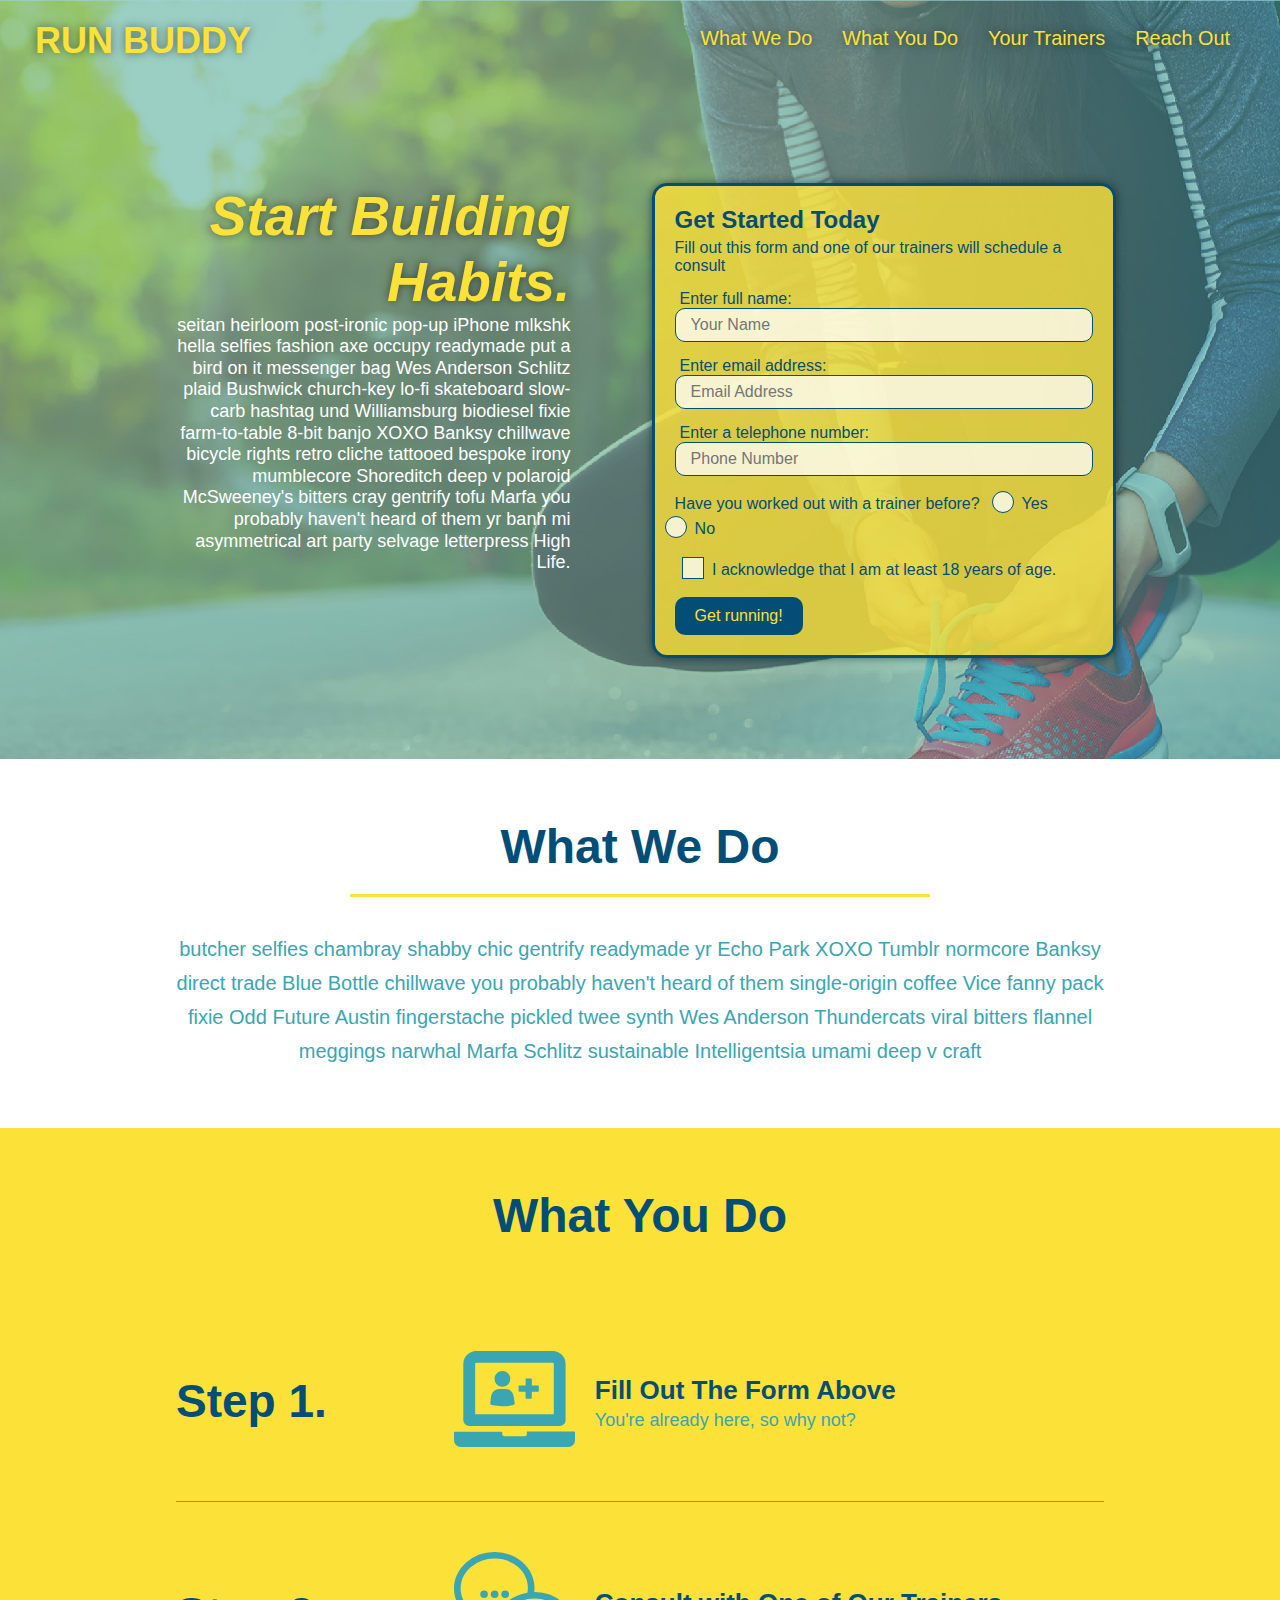
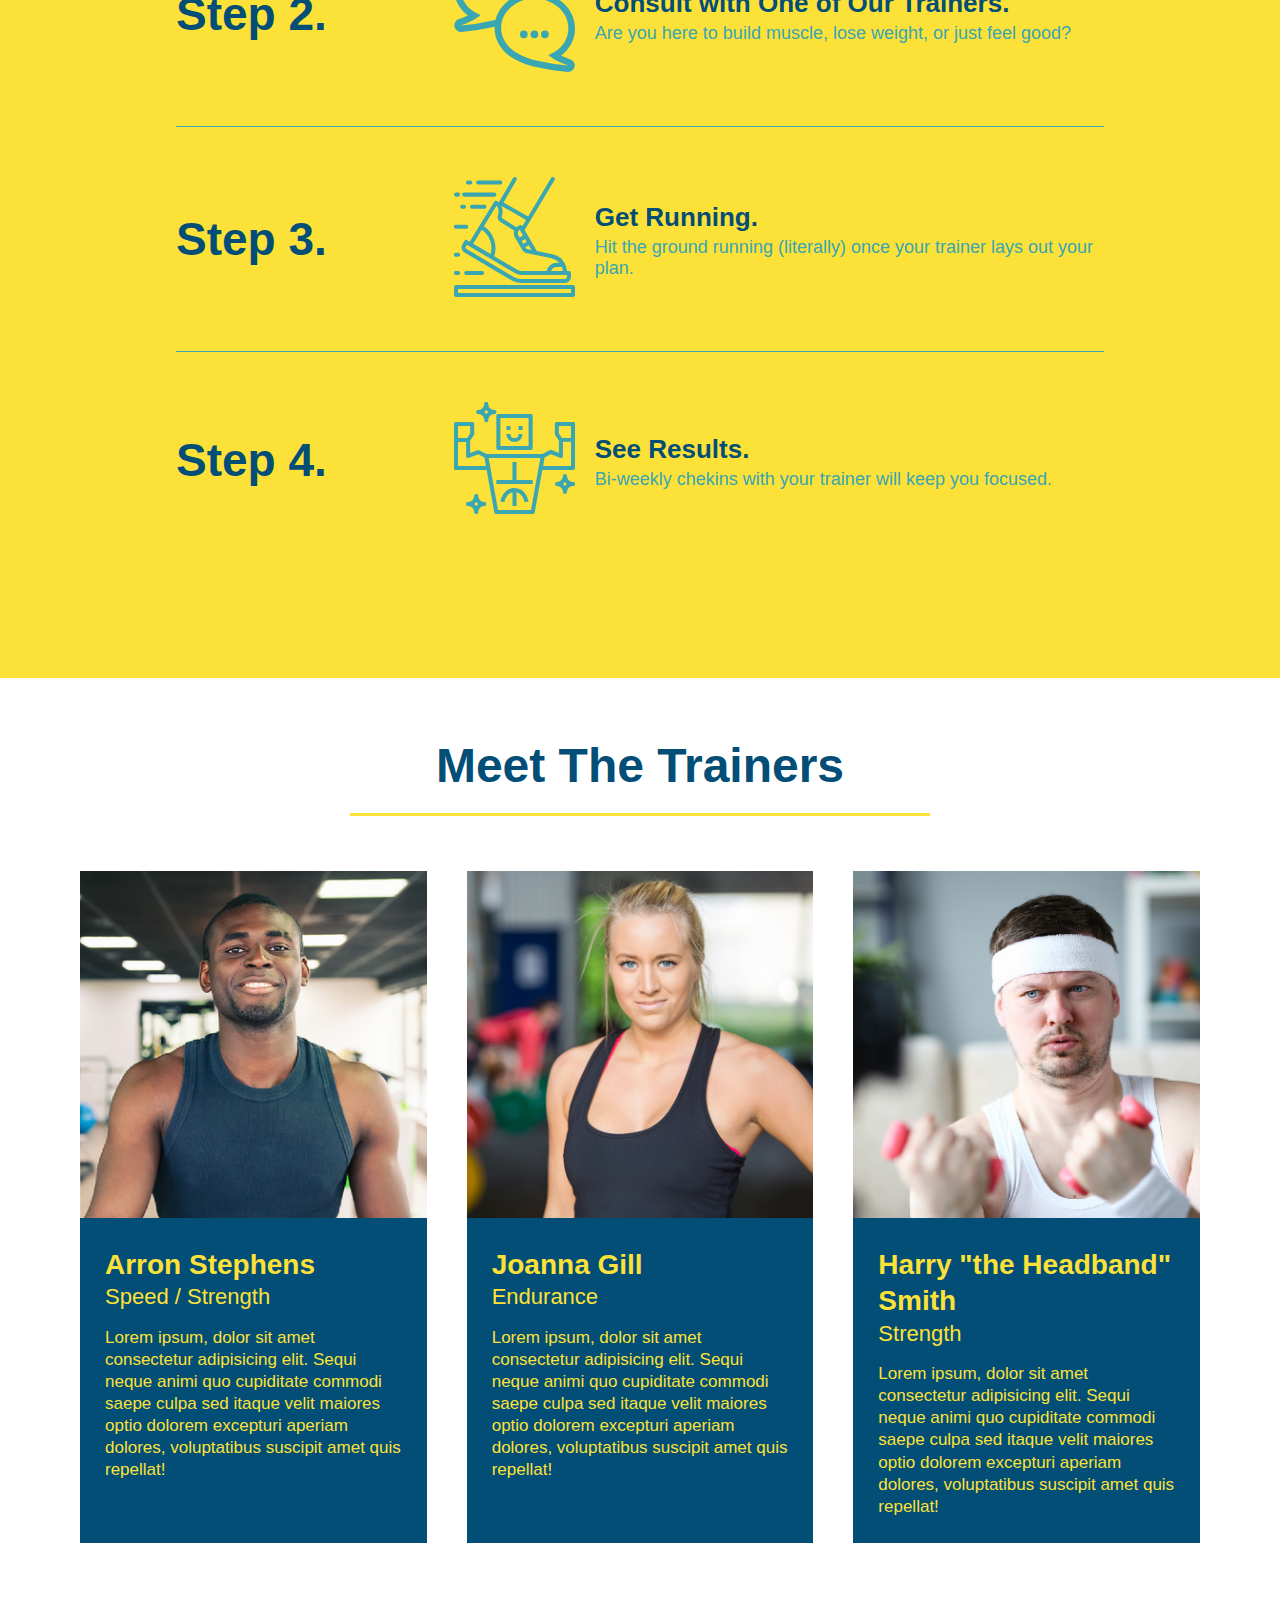
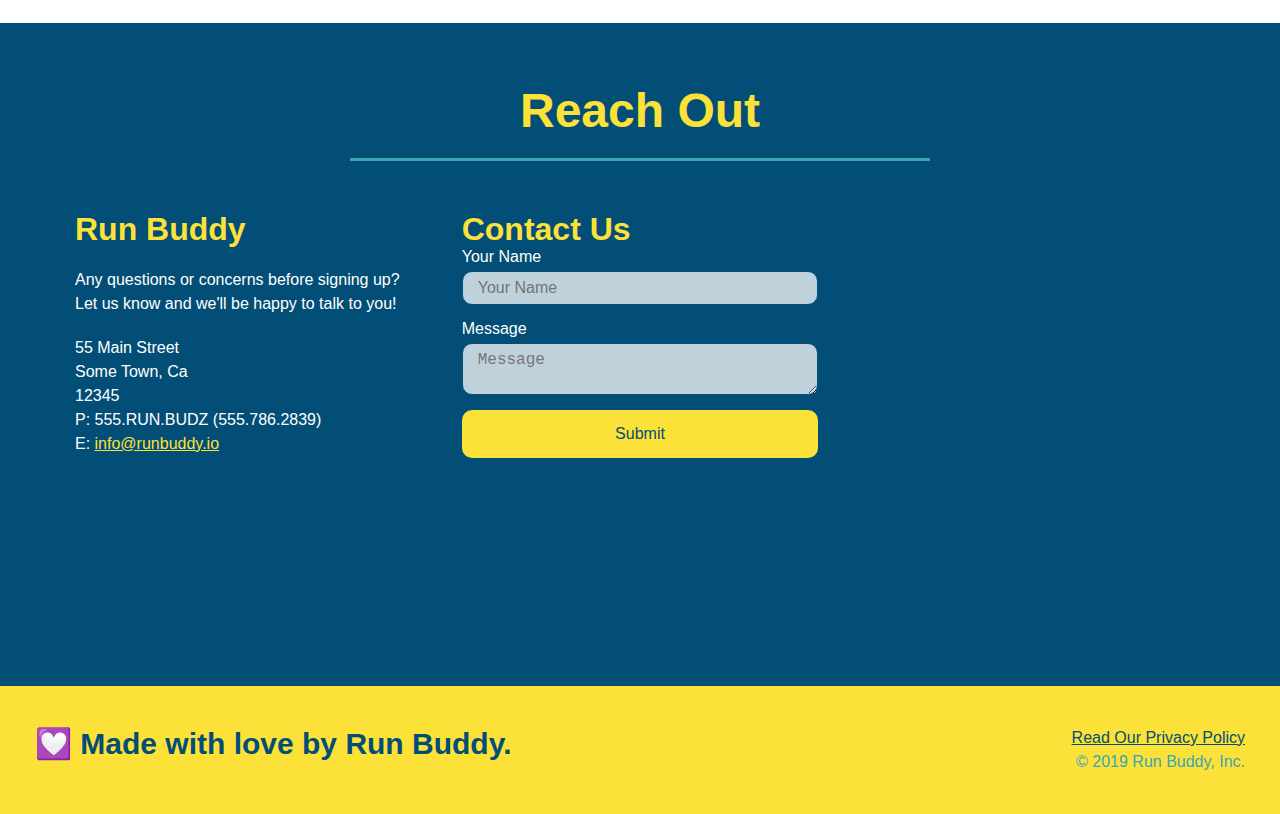
<file: index.html>
<!DOCTYPE html>
<html lang="en">
  <link rel="stylesheet" href="./assets/css/style.css" />
  <head>
    <meta charset="UTF-8" /> 
    <meta name="viewport" content="width=device-width, initial-scale=1.0" />
    <title>Run Buddy</title>
  </head>
  <body>
    <!-- navigation -->
    <header>
      <h1>
        <a href="/">RUN BUDDY</a>
      </h1>
      <nav>
        <!-- Unordered list element -->
        <ul>
          <!-- List item element -->
          <li>
            <!-- Anchor element -->
            <a href="#what-we-do">What We Do</a>
          </li>
          <li>
            <a href="#what-you-do">What You Do</a>
          </li>
          <li>
            <a href="#your-trainers">Your Trainers</a>
          </li>
          <li>
            <a href="#reach-out">Reach Out</a>
          </li>
        </ul>
      </nav>
    </header>

    <!-- hero/jumbotron -->
    <section class="hero">
      <div class="hero-cta">
        <h2>Start Building Habits.</h2>
        <p>seitan heirloom post-ironic pop-up iPhone mlkshk hella selfies fashion
           axe occupy readymade put a bird on it messenger bag Wes Anderson 
           Schlitz plaid Bushwick church-key lo-fi skateboard slow-carb hashtag 
           und Williamsburg biodiesel fixie farm-to-table 8-bit banjo XOXO Banksy 
           chillwave bicycle rights retro cliche tattooed bespoke irony 
           mumblecore Shoreditch deep v polaroid McSweeney's bitters cray 
           gentrify tofu Marfa you probably haven't heard of them yr banh mi 
           asymmetrical art party selvage letterpress High Life.
        </p>
      </div>
      <div class="hero-form">
        <h3>Get Started Today</h3>
        <p>
          Fill out this form and one of our trainers will schedule a consult
        </p>
        <!-- Add form element -->
        <form>
          <label for="name">Enter full name:</label>
          <input
            type="text"
            placeholder="Your Name"
            name="name"
            id="name"
            class="form-input"
          />

          <label for="email">Enter email address:</label>
          <input
            type="email"
            placeholder="Email Address"
            name="email"
            id="email"
            class="form-input"
          />

          <label for="phone">Enter a telephone number:</label>
          <input
            type="tel"
            placeholder="Phone Number"
            name="phone"
            id="phone"
            class="form-input"
          />
          <p>
            Have you worked out with a trainer before?
            <span class="radio-wrapper">
              <input type="radio" name="trainer-confirm" id="trainer-yes" />
              <label for="trainer-yes">Yes</label>
            </span>
            <span class="radio-wrapper">
              <input type="radio" name="trainer-confirm" id="trainer-no" />
              <label for="trainer-yes">No</label>
            </span>
          </p>
          <p>
            <span class="checkbox-wrapper">
              <input type="checkbox" name="age-confirm" id="checkbox" />
              <label for="checkbox">
              I acknowledge that I am at least 18 years of age.
              </label>
            </span>
          </p>
          <button type="submit">Get running!</button>
        </form>
      </div>
    </section>
    <!-- end hero -->

    <!-- "what we do" section -->
    <section id="what-we-do" class="intro">
      <div class="flex-row">
        <h2 class="section-title primary-border">What We Do</h2>
      </div>
      <div class="flex-row">
        <p>
          butcher selfies chambray shabby chic gentrify readymade yr Echo Park
          XOXO Tumblr normcore Banksy direct trade Blue Bottle chillwave you
          probably haven't heard of them single-origin coffee Vice fanny pack
          fixie Odd Future Austin fingerstache pickled twee synth Wes Anderson
          Thundercats viral bitters flannel meggings narwhal Marfa Schlitz
          sustainable Intelligentsia umami deep v craft
        </p>
      </div>
    </section>

    <!-- "what you do" section-->
    <section id="what-you-do" class="steps">

      <div class="flex-row">
        <h2 class="section-title primary-border">What You Do</h2>
      </div>

      <div class="step">
        <h3>Step 1.</h3>
        <div class="step-info">
          <div class="step-img">
            <img src="./assets/images/step-1.svg" alt="" />
          </div>
          <div class="step-text">
            <h4>Fill Out The Form Above</h4>
            <p>You're already here, so why not?</p>
          </div>
        </div>
      </div>

      <div class="step">
        <h3>Step 2.</h3>
        <div class="step-info">
          <div class="step-img">
            <img src="./assets/images/step-2.svg" alt="" />
          </div>
          <div class="step-text">
            <h4>Consult with One of Our Trainers.</h4>
            <p>Are you here to build muscle, lose weight, or just feel good?</p>
          </div>
        </div>
      </div>

      <div class="step">
        <h3>Step 3.</h3>
        <div class="step-info">
          <div class="step-img">
            <img src="./assets/images/step-3.svg" alt="" />
          </div>
          <div class="step-text">
            <h4>Get Running.</h4>
            <p>Hit the ground running (literally) once your trainer lays out your plan.</p>
          </div>
        </div>
      </div>

      <div class="step">
        <h3>Step 4.</h3>
        <div class="step-info">
          <div class="step-img">
            <img src="./assets/images/step-4.svg" alt="" />
          </div>
          <div class="step-text">
            <h4>See Results.</h4>
            <p>Bi-weekly chekins with your trainer will keep you focused.</p>
          </div>
        </div>
      </div>

    </section>

    <!-- "meet the trainers" section -->
    <section id="your-trainers">

      <div class="flex-row">
        <h2 class="section-title primary-border">
          Meet The Trainers
        </h2>
      </div>
      <div class="trainers">
        <!-- First Trainer Bio -->
        <article class="trainer">
          <img src="./assets/images/trainer-1.jpg" alt="Arron Stephens in his workout clothes, ready to pump iron." />
          <div class="trainer-bio">
            <h3 class="trainer-name">Arron Stephens</h3>
            <h4 class="trainer-role">Speed / Strength</h4>
            <p>Lorem ipsum, dolor sit amet consectetur adipisicing elit. Sequi neque animi quo cupiditate commodi saepe culpa sed
              itaque velit maiores optio dolorem excepturi aperiam dolores, voluptatibus suscipit amet quis repellat!
            </p>
          </div>
        </article>
        <!-- Second Trainer Bio -->
        <article class="trainer">
          <img src="./assets/images/trainer-2.jpg" alt="Joanna Gill cooling off after a workout." />
          <div class="trainer-bio">
            <h3 class="trainer-name">Joanna Gill</h3>
            <h4 class="trainer-role">Endurance</h4>
            <p>Lorem ipsum, dolor sit amet consectetur adipisicing elit. Sequi neque animi quo cupiditate commodi saepe culpa sed
              itaque velit maiores optio dolorem excepturi aperiam dolores, voluptatibus suscipit amet quis repellat!
            </p>
          </div>
        </article>
        <!-- Third Trainer Bio -->
        <article class="trainer">
          <img src="./assets/images/trainer-3.jpg" alt="Harry Smith wearing a headband and lifting comically small pink weights." />
          <div class="trainer-bio">
            <h3 class="trainer-name">Harry "the Headband" Smith</h3>
            <h4 class="trainer-role">Strength</h4>
            <p>Lorem ipsum, dolor sit amet consectetur adipisicing elit. Sequi neque animi quo cupiditate commodi saepe culpa sed
              itaque velit maiores optio dolorem excepturi aperiam dolores, voluptatibus suscipit amet quis repellat!
            </p>
          </div>
        </article>
      </div>
    </section>

    <!-- "reach out" section -->
    <section id="reach-out" class="contact">

      <div class="flex-row">
        <h2 class="section-title secondary-border">Reach Out</h2>
      </div>

      <div class="contact-info">

        <div>
          <h3>Run Buddy</h3>
          <p>
            Any questions or concerns before signing up?
            <br />
            Let us know and we'll be happy to talk to you!
          </p>
          <address>
            55 Main Street <br />
            Some Town, Ca <br />
            12345<br />
            P: 555.RUN.BUDZ (555.786.2839)<br />
            E: <a href="mailto:info@runbuddy.io">info@runbuddy.io</a>
          </address>
        </div>

        <div class="contact-form">
          <h3>Contact Us</h3>
          <form>
            <label for="contact-name">Your Name</label>
            <input type="text" id="contact-name" placeholder="Your Name" />

            <label for="contact-message">Message</label>
            <textarea id="contact-message" placeholder="Message"></textarea>

            <button type="submit">Submit</button>
          </form>
        </div>

        <iframe 
          src="https://www.google.com/maps/embed?pb=!1m18!1m12!1m3!1d3220.0640344783415!2d-83.8008590843897!3d36.18932448007892!2m3!1f0!2f0!3f0!3m2!1i1024!2i768!4f13.1!3m3!1m2!1s0x885c6dd61daf378f%3A0xb7a9171a3dfa2acf!2s283%20Sallings%20Rd%2C%20Luttrell%2C%20TN%2037779!5e0!3m2!1sen!2sus!4v1628630228928!5m2!1sen!2sus"  
          style="border:0;" 
          allowfullscreen="" 
          loading="lazy">
        </iframe>

      </div>
      
    </section>

    <!-- footer -->
    <footer>
      <h2>💟 Made with love by Run Buddy.</h2>
      <div>
        <a href="./privacy-policy.html">Read Our Privacy Policy</a><br />
        &copy; 2019 Run Buddy, Inc.
      </div>
    </footer>
  </body>
</html>
</file>
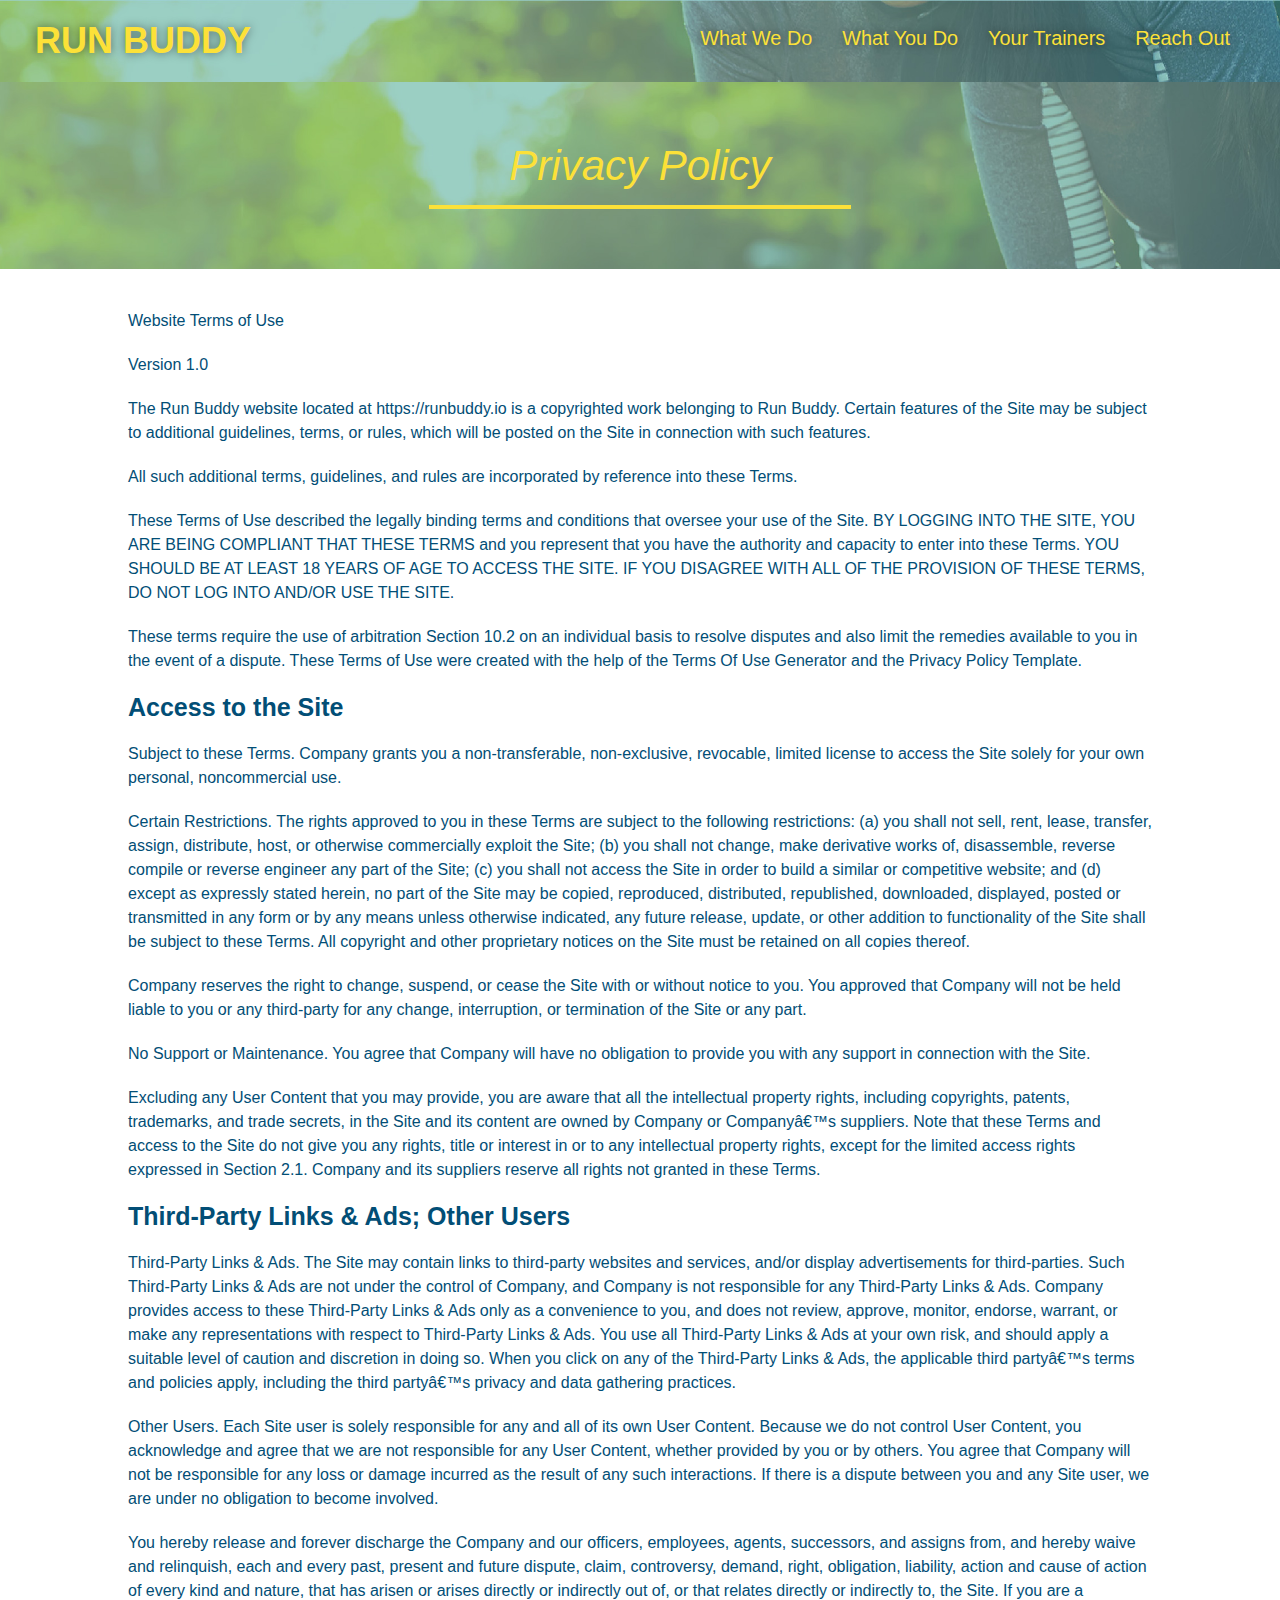
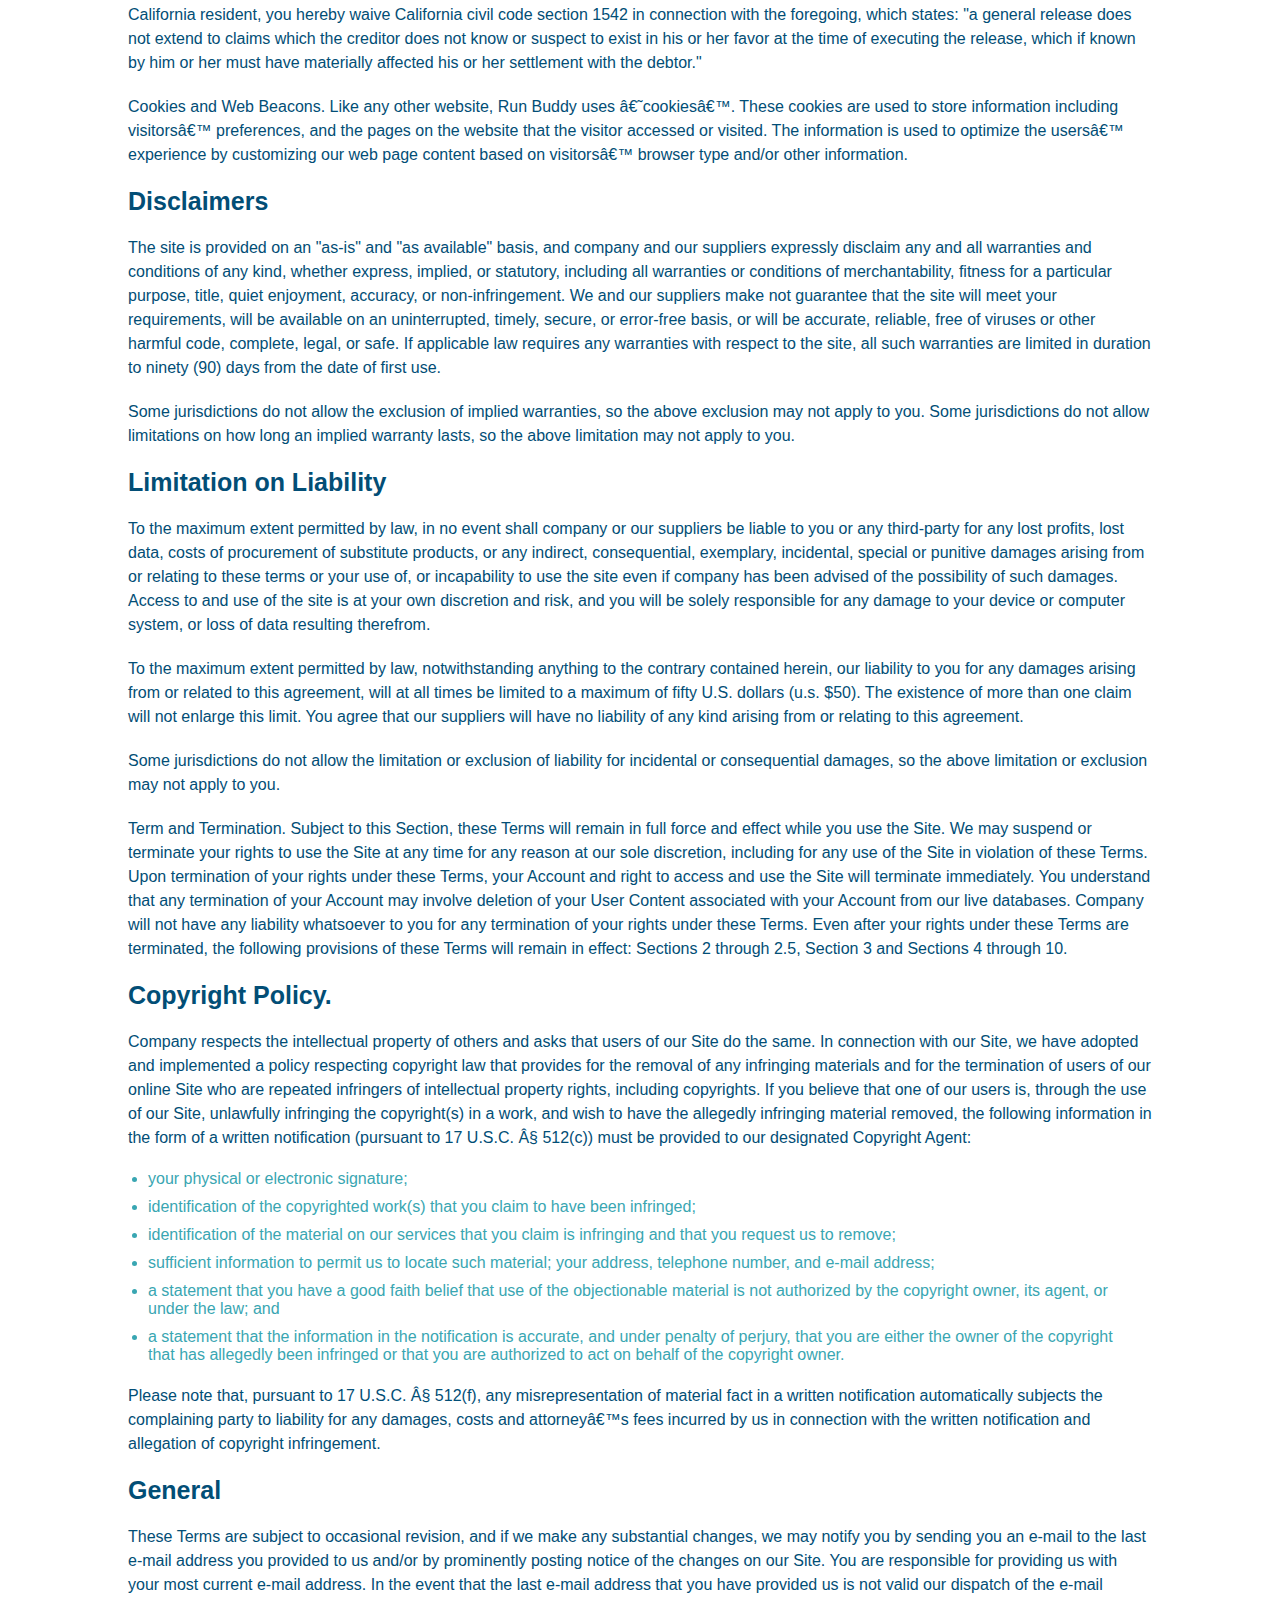
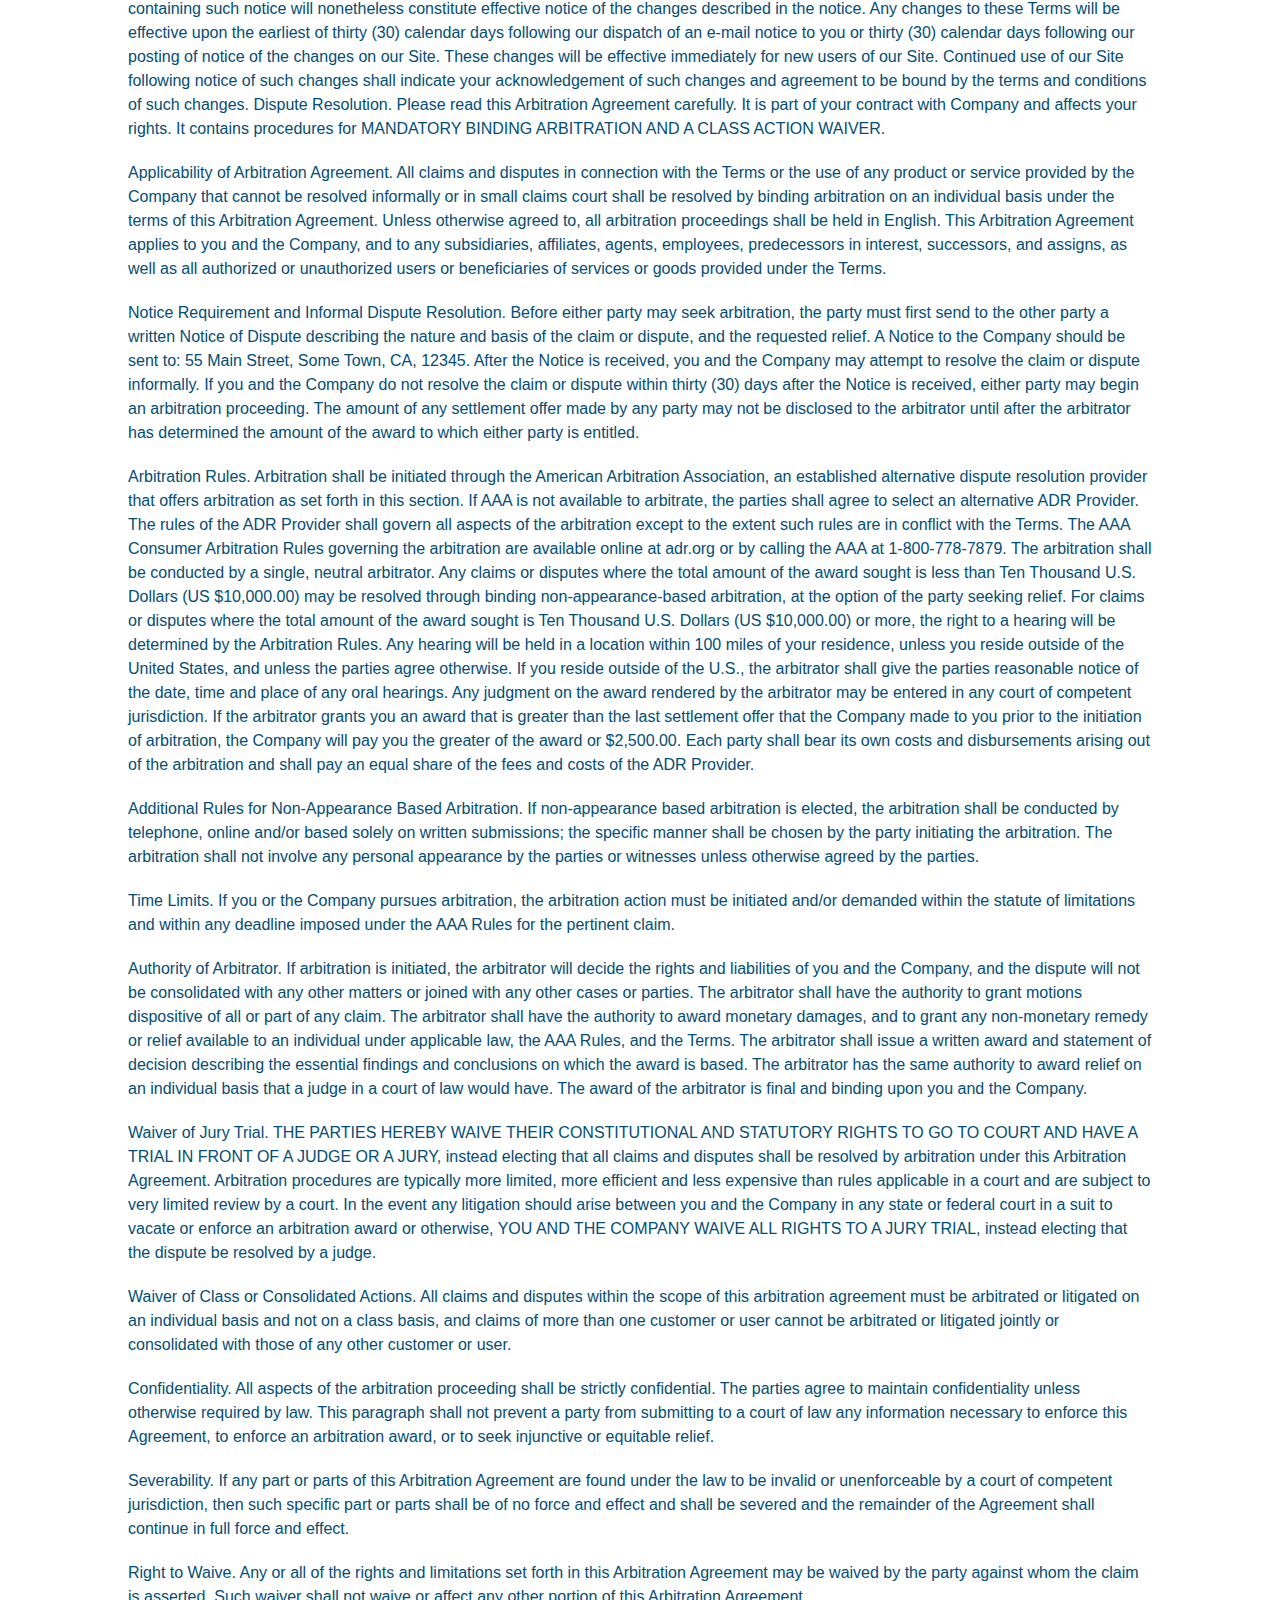
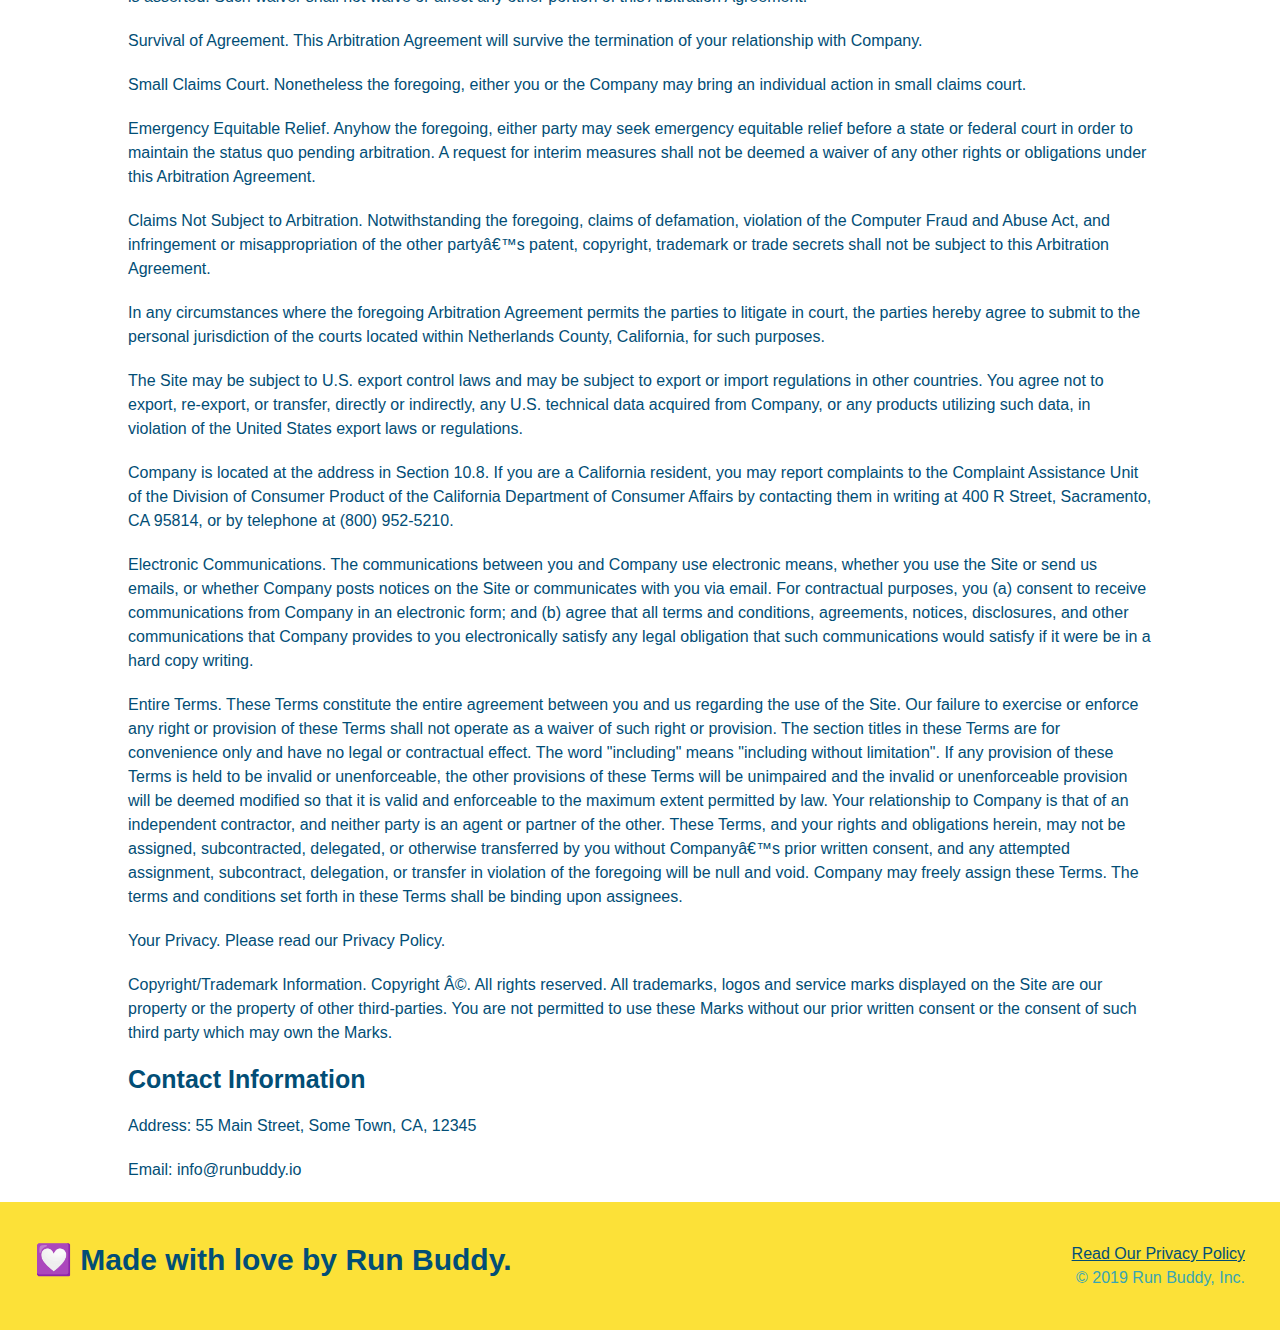
<file: privacy-policy.html>
<!DOCTYPE html>
<html lang="en">
    <head>
        <meta charset="UTF-8" />
        <meta name="viewport" content="width=device-width, initial-scale=1.0" />
        <title>Privacy Policy - Run Buddy</title>
        <link rel="stylesheet" href="./assets/css/style.css" />
        <link rel="stylesheet" href="./assets/css/secondary-styles.css" />
    </head>
    <body>
        <header>
            <h1>
              <a href="/">RUN BUDDY</a>
            </h1>
            <nav>
              <!-- Unordered list element -->
              <ul>
                <!-- List item element -->
                <li>
                  <!-- Anchor element -->
                  <a href="./index.html#what-we-do">What We Do</a>
                </li>
                <li>
                  <a href="./index.html#what-you-do">What You Do</a>
                </li>
                <li>
                  <a href="./index.html#your-trainers">Your Trainers</a>
                </li>
                <li>
                  <a href="./index.html#reach-out">Reach Out</a>
                </li>
              </ul>
            </nav>
        </header>
        <section class="hero">
            <h2 class="page-title">
                Privacy Policy
            </h2>
        </section>
        <article class="secondary-content">
            <p>
                Website Terms of Use
            </p>

            <p>
                Version 1.0
            </p>

            <p>
                The Run Buddy website located at https://runbuddy.io is a copyrighted work belonging to Run Buddy. Certain
                features of the Site may be subject to additional guidelines, terms, or rules, which will be posted on the Site
                in connection with such features.
            </p>

            <p>
                All such additional terms, guidelines, and rules are incorporated by reference into these Terms.
            </p>

            <p>
                These Terms of Use described the legally binding terms and conditions that oversee your use of the Site. BY
                LOGGING INTO THE SITE, YOU ARE BEING COMPLIANT THAT THESE TERMS and you represent that you have the authority
                and capacity to enter into these Terms. YOU SHOULD BE AT LEAST 18 YEARS OF AGE TO ACCESS THE SITE. IF YOU
                DISAGREE WITH ALL OF THE PROVISION OF THESE TERMS, DO NOT LOG INTO AND/OR USE THE SITE.
            </p>

            <p>
                These terms require the use of arbitration Section 10.2 on an individual basis to resolve disputes and also
                limit the remedies available to you in the event of a dispute. These Terms of Use were created with the help of
                the Terms Of Use Generator and the Privacy Policy Template.
            </p>

            <h3>
                Access to the Site
            </h3>

            <p>
                Subject to these Terms. Company grants you a non-transferable, non-exclusive, revocable, limited license to
                access the Site solely for your own personal, noncommercial use.
            </p>

            <p>
                Certain Restrictions. The rights approved to you in these Terms are subject to the following restrictions: (a)
                you shall not sell, rent, lease, transfer, assign, distribute, host, or otherwise commercially exploit the Site;
                (b) you shall not change, make derivative works of, disassemble, reverse compile or reverse engineer any part of
                the Site; (c) you shall not access the Site in order to build a similar or competitive website; and (d) except
                as expressly stated herein, no part of the Site may be copied, reproduced, distributed, republished, downloaded,
                displayed, posted or transmitted in any form or by any means unless otherwise indicated, any future release,
                update, or other addition to functionality of the Site shall be subject to these Terms. All copyright and other
                proprietary notices on the Site must be retained on all copies thereof.
            </p>

            <p>
                Company reserves the right to change, suspend, or cease the Site with or without notice to you. You approved
                that Company will not be held liable to you or any third-party for any change, interruption, or termination of
                the Site or any part.
            </p>

            <p>
                No Support or Maintenance. You agree that Company will have no obligation to provide you with any support in
                connection with the Site.
            </p>

            <p>
                Excluding any User Content that you may provide, you are aware that all the intellectual property rights,
                including copyrights, patents, trademarks, and trade secrets, in the Site and its content are owned by Company
                or Companyâ€™s suppliers. Note that these Terms and access to the Site do not give you any rights, title or
                interest in or to any intellectual property rights, except for the limited access rights expressed in Section
                2.1. Company and its suppliers reserve all rights not granted in these Terms.
            </p>

            <h3>
                Third-Party Links & Ads; Other Users
            </h3>

            <p>
                Third-Party Links & Ads. The Site may contain links to third-party websites and services, and/or display
                advertisements for third-parties. Such Third-Party Links & Ads are not under the control of Company, and Company
                is not responsible for any Third-Party Links & Ads. Company provides access to these Third-Party Links & Ads
                only as a convenience to you, and does not review, approve, monitor, endorse, warrant, or make any
                representations with respect to Third-Party Links & Ads. You use all Third-Party Links & Ads at your own risk,
                and should apply a suitable level of caution and discretion in doing so. When you click on any of the
                Third-Party Links & Ads, the applicable third partyâ€™s terms and policies apply, including the third partyâ€™s
                privacy and data gathering practices.
            </p>

            <p>
                Other Users. Each Site user is solely responsible for any and all of its own User Content. Because we do not
                control User Content, you acknowledge and agree that we are not responsible for any User Content, whether
                provided by you or by others. You agree that Company will not be responsible for any loss or damage incurred as
                the result of any such interactions. If there is a dispute between you and any Site user, we are under no
                obligation to become involved.
            </p>

            <p>
                You hereby release and forever discharge the Company and our officers, employees, agents, successors, and
                assigns from, and hereby waive and relinquish, each and every past, present and future dispute, claim,
                controversy, demand, right, obligation, liability, action and cause of action of every kind and nature, that has
                arisen or arises directly or indirectly out of, or that relates directly or indirectly to, the Site. If you are
                a California resident, you hereby waive California civil code section 1542 in connection with the foregoing,
                which states: "a general release does not extend to claims which the creditor does not know or suspect to exist
                in his or her favor at the time of executing the release, which if known by him or her must have materially
                affected his or her settlement with the debtor."
            </p>

            <p>
                Cookies and Web Beacons. Like any other website, Run Buddy uses â€˜cookiesâ€™. These cookies are used to store
                information including visitorsâ€™ preferences, and the pages on the website that the visitor accessed or visited.
                The information is used to optimize the usersâ€™ experience by customizing our web page content based on visitorsâ€™
                browser type and/or other information.
            </p>

            <h3>
                Disclaimers
            </h3>

            <p>
                The site is provided on an "as-is" and "as available" basis, and company and our suppliers expressly disclaim
                any and all warranties and conditions of any kind, whether express, implied, or statutory, including all
                warranties or conditions of merchantability, fitness for a particular purpose, title, quiet enjoyment, accuracy,
                or non-infringement. We and our suppliers make not guarantee that the site will meet your requirements, will be
                available on an uninterrupted, timely, secure, or error-free basis, or will be accurate, reliable, free of
                viruses or other harmful code, complete, legal, or safe. If applicable law requires any warranties with respect
                to the site, all such warranties are limited in duration to ninety (90) days from the date of first use.
            </p>

            <p>
                Some jurisdictions do not allow the exclusion of implied warranties, so the above exclusion may not apply to
                you. Some jurisdictions do not allow limitations on how long an implied warranty lasts, so the above limitation
                may not apply to you.
            </p>

            <h3>
                Limitation on Liability
            </h3>

            <p>
                To the maximum extent permitted by law, in no event shall company or our suppliers be liable to you or any
                third-party for any lost profits, lost data, costs of procurement of substitute products, or any indirect,
                consequential, exemplary, incidental, special or punitive damages arising from or relating to these terms or
                your use of, or incapability to use the site even if company has been advised of the possibility of such
                damages. Access to and use of the site is at your own discretion and risk, and you will be solely responsible
                for any damage to your device or computer system, or loss of data resulting therefrom.
            </p>

            <p>
                To the maximum extent permitted by law, notwithstanding anything to the contrary contained herein, our liability
                to you for any damages arising from or related to this agreement, will at all times be limited to a maximum of
                fifty U.S. dollars (u.s. $50). The existence of more than one claim will not enlarge this limit. You agree that
                our suppliers will have no liability of any kind arising from or relating to this agreement.
            </p>

            <p>
                Some jurisdictions do not allow the limitation or exclusion of liability for incidental or consequential
                damages, so the above limitation or exclusion may not apply to you.
            </p>

            <p>
                Term and Termination. Subject to this Section, these Terms will remain in full force and effect while you use
                the Site. We may suspend or terminate your rights to use the Site at any time for any reason at our sole
                discretion, including for any use of the Site in violation of these Terms. Upon termination of your rights under
                these Terms, your Account and right to access and use the Site will terminate immediately. You understand that
                any termination of your Account may involve deletion of your User Content associated with your Account from our
                live databases. Company will not have any liability whatsoever to you for any termination of your rights under
                these Terms. Even after your rights under these Terms are terminated, the following provisions of these Terms
                will remain in effect: Sections 2 through 2.5, Section 3 and Sections 4 through 10.
            </p>

            <h3>
                Copyright Policy.
            </h3>

            <p>
                Company respects the intellectual property of others and asks that users of our Site do the same. In connection
                with our Site, we have adopted and implemented a policy respecting copyright law that provides for the removal
                of any infringing materials and for the termination of users of our online Site who are repeated infringers of
                intellectual property rights, including copyrights. If you believe that one of our users is, through the use of
                our Site, unlawfully infringing the copyright(s) in a work, and wish to have the allegedly infringing material
                removed, the following information in the form of a written notification (pursuant to 17 U.S.C. Â§ 512(c)) must
                be provided to our designated Copyright Agent:
            </p>

            <ul>
                <li>
                your physical or electronic signature;
                </li>
                <li>
                identification of the copyrighted work(s) that you claim to have been infringed;
                </li>
                <li>
                identification of the material on our services that you claim is infringing and that you request us to remove;
                </li>
                <li>
                sufficient information to permit us to locate such material; your address, telephone number, and e-mail
                address;
                </li>
                <li>
                a statement that you have a good faith belief that use of the objectionable material is not authorized by the
                copyright owner, its agent, or under the law; and
                </li>
                <li>
                a statement that the information in the notification is accurate, and under penalty of perjury, that you are
                either the owner of the copyright that has allegedly been infringed or that you are authorized to act on
                behalf of the copyright owner.
                </li>
            </ul>

            <p>
                Please note that, pursuant to 17 U.S.C. Â§ 512(f), any misrepresentation of material fact in a written
                notification automatically subjects the complaining party to liability for any damages, costs and attorneyâ€™s
                fees incurred by us in connection with the written notification and allegation of copyright infringement.
            </p>

            <h3>
                General
            </h3>

            <p>
                These Terms are subject to occasional revision, and if we make any substantial changes, we may notify you by
                sending you an e-mail to the last e-mail address you provided to us and/or by prominently posting notice of the
                changes on our Site. You are responsible for providing us with your most current e-mail address. In the event
                that the last e-mail address that you have provided us is not valid our dispatch of the e-mail containing such
                notice will nonetheless constitute effective notice of the changes described in the notice. Any changes to these
                Terms will be effective upon the earliest of thirty (30) calendar days following our dispatch of an e-mail
                notice to you or thirty (30) calendar days following our posting of notice of the changes on our Site. These
                changes will be effective immediately for new users of our Site. Continued use of our Site following notice of
                such changes shall indicate your acknowledgement of such changes and agreement to be bound by the terms and
                conditions of such changes. Dispute Resolution. Please read this Arbitration Agreement carefully. It is part of
                your contract with Company and affects your rights. It contains procedures for MANDATORY BINDING ARBITRATION AND
                A CLASS ACTION WAIVER.
            </p>

            <p>
                Applicability of Arbitration Agreement. All claims and disputes in connection with the Terms or the use of any
                product or service provided by the Company that cannot be resolved informally or in small claims court shall be
                resolved by binding arbitration on an individual basis under the terms of this Arbitration Agreement. Unless
                otherwise agreed to, all arbitration proceedings shall be held in English. This Arbitration Agreement applies to
                you and the Company, and to any subsidiaries, affiliates, agents, employees, predecessors in interest,
                successors, and assigns, as well as all authorized or unauthorized users or beneficiaries of services or goods
                provided under the Terms.
            </p>

            <p>
                Notice Requirement and Informal Dispute Resolution. Before either party may seek arbitration, the party must
                first send to the other party a written Notice of Dispute describing the nature and basis of the claim or
                dispute, and the requested relief. A Notice to the Company should be sent to: 55 Main Street, Some Town, CA,
                12345. After the Notice is received, you and the Company may attempt to resolve the claim or dispute informally.
                If you and the Company do not resolve the claim or dispute within thirty (30) days after the Notice is received,
                either party may begin an arbitration proceeding. The amount of any settlement offer made by any party may not
                be disclosed to the arbitrator until after the arbitrator has determined the amount of the award to which either
                party is entitled.
            </p>

            <p>
                Arbitration Rules. Arbitration shall be initiated through the American Arbitration Association, an established
                alternative dispute resolution provider that offers arbitration as set forth in this section. If AAA is not
                available to arbitrate, the parties shall agree to select an alternative ADR Provider. The rules of the ADR
                Provider shall govern all aspects of the arbitration except to the extent such rules are in conflict with the
                Terms. The AAA Consumer Arbitration Rules governing the arbitration are available online at adr.org or by
                calling the AAA at 1-800-778-7879. The arbitration shall be conducted by a single, neutral arbitrator. Any
                claims or disputes where the total amount of the award sought is less than Ten Thousand U.S. Dollars (US
                $10,000.00) may be resolved through binding non-appearance-based arbitration, at the option of the party seeking
                relief. For claims or disputes where the total amount of the award sought is Ten Thousand U.S. Dollars (US
                $10,000.00) or more, the right to a hearing will be determined by the Arbitration Rules. Any hearing will be
                held in a location within 100 miles of your residence, unless you reside outside of the United States, and
                unless the parties agree otherwise. If you reside outside of the U.S., the arbitrator shall give the parties
                reasonable notice of the date, time and place of any oral hearings. Any judgment on the award rendered by the
                arbitrator may be entered in any court of competent jurisdiction. If the arbitrator grants you an award that is
                greater than the last settlement offer that the Company made to you prior to the initiation of arbitration, the
                Company will pay you the greater of the award or $2,500.00. Each party shall bear its own costs and
                disbursements arising out of the arbitration and shall pay an equal share of the fees and costs of the ADR
                Provider.
            </p>

            <p>
                Additional Rules for Non-Appearance Based Arbitration. If non-appearance based arbitration is elected, the
                arbitration shall be conducted by telephone, online and/or based solely on written submissions; the specific
                manner shall be chosen by the party initiating the arbitration. The arbitration shall not involve any personal
                appearance by the parties or witnesses unless otherwise agreed by the parties.
            </p>

            <p>
                Time Limits. If you or the Company pursues arbitration, the arbitration action must be initiated and/or demanded
                within the statute of limitations and within any deadline imposed under the AAA Rules for the pertinent claim.
            </p>

            <p>
                Authority of Arbitrator. If arbitration is initiated, the arbitrator will decide the rights and liabilities of
                you and the Company, and the dispute will not be consolidated with any other matters or joined with any other
                cases or parties. The arbitrator shall have the authority to grant motions dispositive of all or part of any
                claim. The arbitrator shall have the authority to award monetary damages, and to grant any non-monetary remedy
                or relief available to an individual under applicable law, the AAA Rules, and the Terms. The arbitrator shall
                issue a written award and statement of decision describing the essential findings and conclusions on which the
                award is based. The arbitrator has the same authority to award relief on an individual basis that a judge in a
                court of law would have. The award of the arbitrator is final and binding upon you and the Company.
            </p>

            <p>
                Waiver of Jury Trial. THE PARTIES HEREBY WAIVE THEIR CONSTITUTIONAL AND STATUTORY RIGHTS TO GO TO COURT AND HAVE
                A TRIAL IN FRONT OF A JUDGE OR A JURY, instead electing that all claims and disputes shall be resolved by
                arbitration under this Arbitration Agreement. Arbitration procedures are typically more limited, more efficient
                and less expensive than rules applicable in a court and are subject to very limited review by a court. In the
                event any litigation should arise between you and the Company in any state or federal court in a suit to vacate
                or enforce an arbitration award or otherwise, YOU AND THE COMPANY WAIVE ALL RIGHTS TO A JURY TRIAL, instead
                electing that the dispute be resolved by a judge.
            </p>

            <p>
                Waiver of Class or Consolidated Actions. All claims and disputes within the scope of this arbitration agreement
                must be arbitrated or litigated on an individual basis and not on a class basis, and claims of more than one
                customer or user cannot be arbitrated or litigated jointly or consolidated with those of any other customer or
                user.
            </p>

            <p>
                Confidentiality. All aspects of the arbitration proceeding shall be strictly confidential. The parties agree to
                maintain confidentiality unless otherwise required by law. This paragraph shall not prevent a party from
                submitting to a court of law any information necessary to enforce this Agreement, to enforce an arbitration
                award, or to seek injunctive or equitable relief.
            </p>

            <p>
                Severability. If any part or parts of this Arbitration Agreement are found under the law to be invalid or
                unenforceable by a court of competent jurisdiction, then such specific part or parts shall be of no force and
                effect and shall be severed and the remainder of the Agreement shall continue in full force and effect.
            </p>

            <p>
                Right to Waive. Any or all of the rights and limitations set forth in this Arbitration Agreement may be waived
                by the party against whom the claim is asserted. Such waiver shall not waive or affect any other portion of this
                Arbitration Agreement.
            </p>

            <p>
                Survival of Agreement. This Arbitration Agreement will survive the termination of your relationship with
                Company.
            </p>

            <p>
                Small Claims Court. Nonetheless the foregoing, either you or the Company may bring an individual action in small
                claims court.
            </p>

            <p>
                Emergency Equitable Relief. Anyhow the foregoing, either party may seek emergency equitable relief before a
                state or federal court in order to maintain the status quo pending arbitration. A request for interim measures
                shall not be deemed a waiver of any other rights or obligations under this Arbitration Agreement.
            </p>

            <p>
                Claims Not Subject to Arbitration. Notwithstanding the foregoing, claims of defamation, violation of the
                Computer Fraud and Abuse Act, and infringement or misappropriation of the other partyâ€™s patent, copyright,
                trademark or trade secrets shall not be subject to this Arbitration Agreement.
            </p>

            <p>
                In any circumstances where the foregoing Arbitration Agreement permits the parties to litigate in court, the
                parties hereby agree to submit to the personal jurisdiction of the courts located within Netherlands County,
                California, for such purposes.
            </p>

            <p>
                The Site may be subject to U.S. export control laws and may be subject to export or import regulations in other
                countries. You agree not to export, re-export, or transfer, directly or indirectly, any U.S. technical data
                acquired from Company, or any products utilizing such data, in violation of the United States export laws or
                regulations.
            </p>

            <p>
                Company is located at the address in Section 10.8. If you are a California resident, you may report complaints
                to the Complaint Assistance Unit of the Division of Consumer Product of the California Department of Consumer
                Affairs by contacting them in writing at 400 R Street, Sacramento, CA 95814, or by telephone at (800) 952-5210.
            </p>

            <p>
                Electronic Communications. The communications between you and Company use electronic means, whether you use the
                Site or send us emails, or whether Company posts notices on the Site or communicates with you via email. For
                contractual purposes, you (a) consent to receive communications from Company in an electronic form; and (b)
                agree that all terms and conditions, agreements, notices, disclosures, and other communications that Company
                provides to you electronically satisfy any legal obligation that such communications would satisfy if it were be
                in a hard copy writing.
            </p>

            <p>
                Entire Terms. These Terms constitute the entire agreement between you and us regarding the use of the Site. Our
                failure to exercise or enforce any right or provision of these Terms shall not operate as a waiver of such right
                or provision. The section titles in these Terms are for convenience only and have no legal or contractual
                effect. The word "including" means "including without limitation". If any provision of these Terms is held to be
                invalid or unenforceable, the other provisions of these Terms will be unimpaired and the invalid or
                unenforceable provision will be deemed modified so that it is valid and enforceable to the maximum extent
                permitted by law. Your relationship to Company is that of an independent contractor, and neither party is an
                agent or partner of the other. These Terms, and your rights and obligations herein, may not be assigned,
                subcontracted, delegated, or otherwise transferred by you without Companyâ€™s prior written consent, and any
                attempted assignment, subcontract, delegation, or transfer in violation of the foregoing will be null and void.
                Company may freely assign these Terms. The terms and conditions set forth in these Terms shall be binding upon
                assignees.
            </p>

            <p>
                Your Privacy. Please read our Privacy Policy.
            </p>

            <p>
                Copyright/Trademark Information. Copyright Â©. All rights reserved. All trademarks, logos and service marks
                displayed on the Site are our property or the property of other third-parties. You are not permitted to use
                these Marks without our prior written consent or the consent of such third party which may own the Marks.
            </p>

            <h3>
                Contact Information
            </h3>

            <p>
                Address: 55 Main Street, Some Town, CA, 12345
            </p>

            <p>
                Email: info@runbuddy.io
            </p>
        </article>
        <footer>
            <h2>💟 Made with love by Run Buddy.</h2>
            <div>
              <a href="#">Read Our Privacy Policy</a><br />
              &copy; 2019 Run Buddy, Inc.
            </div>
          </footer>
    </body>
</html>
</file>
<file: assets/css/style.css>
:root {
    --primary-color: #fce138;
    --secondary-color: #024e76;
    --tertiary-color: #39a6b2;
}

* {
    margin: 0;
    padding: 0;
    box-sizing: border-box;
}

body {
    /* I'm a css comment! */
    color: var(--tertiary-color);
    font-family: Helvetica, Arial, sans-serif;
}

/* Apply styles to <header> */
header {
    padding: 20px 35px;
    background-color: var(--tertiary-color);
    display: flex;
    justify-content: space-between;
    flex-wrap: wrap;
    position: -webkit-sticky;
    position: sticky;
    top: 0;
    background-image: url("../images/hero-bg.jpg");
    background-size: cover;
    background-attachment: fixed;
    background-position: 80%;
    z-index: 9999;
}

header h1 {
    font-weight: bold;
    font-size: 36px;
    color: var(--primary-color);
    margin: 0;
    text-shadow: 0 0 10px rgba(0, 0, 0, 0.5);
}

header a {
    text-decoration: none;
    color: var(--primary-color);
}

header nav {
    margin: 7px 0;
}

header nav ul {
    display: flex;
    flex-wrap: wrap;
    justify-content: space-between;
    align-items: center;
    list-style: none;
}

header nav ul li a {
    padding: 10px 15px;
    font-weight: lighter;
    font-size: 1.55vw;
    text-shadow: 0 0 10px rgba(0, 0, 0, 0.5);
}

header nav ul li a:hover {
    background: var(--primary-color);
    color: var(--secondary-color);
    border-radius: 15px;
    text-shadow: none;
}

footer {
    background: var(--primary-color);
    width: 100%;
    padding: 40px 35px;
    display: flex;
    justify-content: space-between;
    flex-wrap: wrap;
}

footer h2 {
    color: var(--secondary-color);
    font-size: 30px;
    margin: 0;
}

footer div {
    line-height: 1.5;
    text-align: right;
}

footer a {
    color: var(--secondary-color);
}

section {
    padding: 60px;
}

/* Hero Style Start */
.hero {
    background-image: url("../images/hero-bg.jpg");
    background-size: cover;
    display: flex;
    justify-content: center;
    flex-wrap: wrap;
    align-items: flex-start;
    background-attachment: fixed;
    background-position: 80%;
}

.hero-form {
    border: solid 3px var(--secondary-color);
    background-color: rgba(252, 225, 56, 0.8);
    padding: 20px;
    color: var(--secondary-color);
    width: 40%;
    margin: 3.5%;
    box-shadow: 0 0 10px rgba(0, 0, 0, 0.5);
    border-radius: 15px;
}

.hero-form h3 {
    font-size: 24px;
    margin: 0;
}

.hero-form p {
    margin: 5px 0 15px 0;
}

.form-input {
    border: 1px solid var(--secondary-color);
    display: block;
    padding: 7px 15px;
    font-size: 16px;
    color: var(--secondary-color);
    width: 100%;
    margin-bottom: 15px;
    border-radius: 10px;
    background-color: rgba(255,255,255, 0.75);
}

.form-input:focus {
    background-color: rgba(255,255,255, 1);
    outline: none;
}

.hero-form label {
    margin: 0 5px;
}

.hero-form button {
    color: var(--primary-color);
    background-color: var(--secondary-color);
    border: none;
    padding: 10px 20px;
    font-size: 16px;
    border-radius: 10px;
}

.hero-form button:hover {
    background-color: var(--tertiary-color);
}

.hero-cta {
    width: 35%;
    text-align: right;
    margin: 3.5%;
    color: #fff;
    font-size: 18px;
    line-height: 1.2;
}

.hero-cta h2 {
    font-style: italic;
    font-size: 55px;
    color: var(--primary-color);
    text-shadow: 0 0 10px rgba(0, 0, 0, 0.5);
}

.checkbox-wrapper input, .radio-wrapper input {
    opacity: 0;
}

.checkbox-wrapper label, .radio-wrapper label {
    position: relative;
    left: 10px;
    margin: 10px;
    line-height: 1.6;
}

.checkbox-wrapper label::before, .radio-wrapper label::before {
    content: "";
    height: 20px;
    width: 20px;
    background: rgba(255, 255, 255, 0.75);
    border: 1px solid var(--secondary-color);
    position: absolute;
    top: -4px;
    left: -30px;
}

.radio-wrapper label::before {
    border-radius: 50%;
}

.radio-wrapper label::after {
    content: "";
    width: 20px;
    height: 20px;
    border-radius: 50%;
    background: var(--secondary-color);
    position: absolute;
    left: -29px;
    top: -3px;
    background-image: radial-gradient(circle, var(--tertiary-color), var(--secondary-color))
}

.checkbox-wrapper label::after {
    content:"";
    height: 6px;
    width: 14px;
    border-left: 2px solid var(--secondary-color);
    border-bottom: 2px solid var(--secondary-color);
    position: absolute;
    left: -26px;
    top: 1px;
    transform: rotate(-58deg);
}

.checkbox-wrapper input + label::after, .radio-wrapper input + label::after {
    content: none;
}

.checkbox-wrapper input:checked + label::after, .radio-wrapper input:checked + label::after {
    content: "";
}

/* Hero Style End */

.intro p {
    line-height: 1.7;
    color: var(--tertiary-color);
    width: 80%;
    font-size: 20px;
    margin: 0 auto;
    text-align: center;
}

.steps {
    background: var(--primary-color);
}

.section-title {
    font-size: 48px;
    color: var(--secondary-color);
    border-bottom: 3px solid;
    padding-bottom: 20px;
    text-align: center;
    margin: 0 auto 35px auto;
    width: 50%;
}
  
.primary-border {
    border-color: var(--primary-color);
}
  
.secondary-border {
    border-color: var(--tertiary-color);
}

.step {
    margin: 50px auto;
    padding-bottom: 50px;
    width: 80%;
    display: flex;
    flex-wrap: wrap;
    align-items: center;
    justify-content: space-between;
    border-bottom: 1px solid var(--tertiary-color);
}

.step:last-child {
    border-bottom: none;
}

.step h3 {
    color: var(--secondary-color);
    font-size: 46px;
    flex: 1 30%;
}

.step-info {
    flex: 2 70%;
    display: flex;
    flex-wrap: wrap;
    align-items: center;
}

.step-text {
    flex: 12;
}

.step-text p {
    color: var(--tertiary-color);
    font-size: 18px;
}

.step-text h4 {
    font-size: 26px;
    line-height: 1.5;
    color: var(--secondary-color);
}

.step-img {
    flex: 1 12%;
    margin-right: 20px;
}

.step-img img {
    max-width: 100%;
}

.trainers {
    width: 100%;
    margin: 0 auto;
    display: flex;
    flex-wrap: wrap;
    justify-content: space-around;
}

.trainer {
    margin: 20px;
    background:  var(--secondary-color);
    color: var(--primary-color);
    flex: 1;
}
  
.trainer img {
    width: 100%;
}

.trainer-bio {
    padding: 25px;
    line-height: 1.3;
}

.trainer-bio h3 {
    font-size: 28px;
}

.trainer-bio h4 {
    font-weight: lighter;
    font-size: 22px;
    margin-bottom: 15px;
}

.trainer-bio p {
    font-size: 17px;
}

/* Reach Out Styles Start */
.contact {
    background-color: var(--secondary-color);
}
  
.contact h2 {
    color: var(--primary-color);
}

.contact-info {
    display: flex;
    justify-content: space-between;
    flex-wrap: wrap;
}

.contact-info > * {
    flex: 1;
    margin: 15px;
}

.contact-info iframe {
    height: 400px;
}

.contact-info div {
    color: white;
}

.contact-info h3 {
    color: var(--primary-color);
    font-size: 32px;
}

.contact-info p, .contact-info address {
    margin: 20px 0;
    line-height: 1.5;
    font-size: 16px;
    font-style: normal;
}

.contact-info a {
    color: var(--primary-color);
}

.contact-form input, .contact-form textarea {
    border: 1px solid var(--secondary-color);
    display: block;
    padding: 7px 15px;
    font-size: 16px;
    color: var(--secondary-color);
    width: 100%;
    margin-bottom: 15px;
    margin-top: 5px;
    border-radius: 10px;
    background-color: rgba(255,255,255, 0.75);
}

.contact-form input:focus, .contact-form textarea:focus {
    background-color: rgba(255,255,255, 1);
    outline: none;
}

.contact-form button {
    width: 100%;
    border: none;
    background: var(--primary-color);
    color: var(--secondary-color);
    text-align: center;
    padding: 15px 0;
    font-size: 16px;
    border-radius: 10px;
}

.contact-form button:hover {
    color: var(--primary-color);
    background: var(--tertiary-color);
}

/* Reach Out Styles End */

.text-left {
    text-align: left;
}

.text-right {
    text-align: right;
}

.flex-row {
    display: flex;
}

/* MEDIA QUERY FOR SMALL DESKTOP SCREENS AND SMALLER */
@media screen and (max-width: 980px) {
    /* this will be applied on any screen smaller than 980px */
    header {
        padding-bottom: 0;
        justify-content: center;
        position: relative;
    }

    header h1 {
        width: 100%;
        text-align: center;
    }

    header nav ul {
        margin-top: 20px;
        width: 100%;
        justify-content: center;
    }

    header nav ul li a {
        font-size: 20px;
    }

    footer h2, footer div {
        text-align: center;
        width: 100%;
    }

    .hero-cta, .hero-form {
        width: 100%;
    }

    .hero-cta {
        text-align: center;
    }

    .section-title {
        width: 80%;
    }

    .trainer {
        flex: 0 70%;
    }

    .contact-info iframe {
        flex: 1 100%;
    }
}

/* MEDIA QUERY FOR TABLETS AND SMALLER */
@media screen and (max-width: 768px) {
    /* this will be applied on any screen between 768px and 575px */
    section {
        padding: 30px 15px;
    }

    .step h3 {
        flex: 1 100%;
        text-align: center;
    }

    .step-info {
        flex: 2 100%;
        text-align: center;
        justify-content: center;
    }

    .step-img {
        flex: 0 32%;
        margin-right: 0;
        margin-top: 15px;
        margin-bottom: 15px;
    }

    .step-text {
        flex: 100%;
    }

    .trainer-bio h3, .trainer-bio h4 {
        display: block;
    }
}
/* MEDIA QUERY FOR MOBILE PHONES AND SMALLER */
@media screen and (max-width: 575px) {
    /* this will be applied on any screen smaller than 575px */
    .hero-form button {
        width: 100%;
    }

    .section-title {
        width: 95%;
    }

    .intro p {
        width: 100%;
    }

    .trainer {
        flex: 0 100%;
    }

    .contact-info {
        text-align: center;
    }

    .contact-info > * {
        flex: 0 100%;
    }

    .contact-form {
        order: 3;
    }
}
</file>
<file: assets/css/secondary-styles.css>
.hero {
    background-position: bottom;
    height: auto;
    text-align: center;
    margin-bottom: 40px;
}

.page-title {
    color: #fce138;
    display: inline-block;
    border-bottom: 4px solid #fce138;
    padding: 0 80px 15px 80px;
    font-weight: normal;
    font-size: 42px;
    font-style: italic;
}

.secondary-content {
    width: 80%;
    margin: 0 auto;
    color: #024e76;
}

.secondary-content h3 {
    font-size: 25px;
    margin: 20px 0;
}

.secondary-content p {
    font-size: 16px;
    line-height: 1.5;
    margin: 20px 0;
}

.secondary-content ul {
    margin: 15px 20px;
}

.secondary-content li {
    color: #39a6b2;
    margin: 10px 0;
}
</file>
